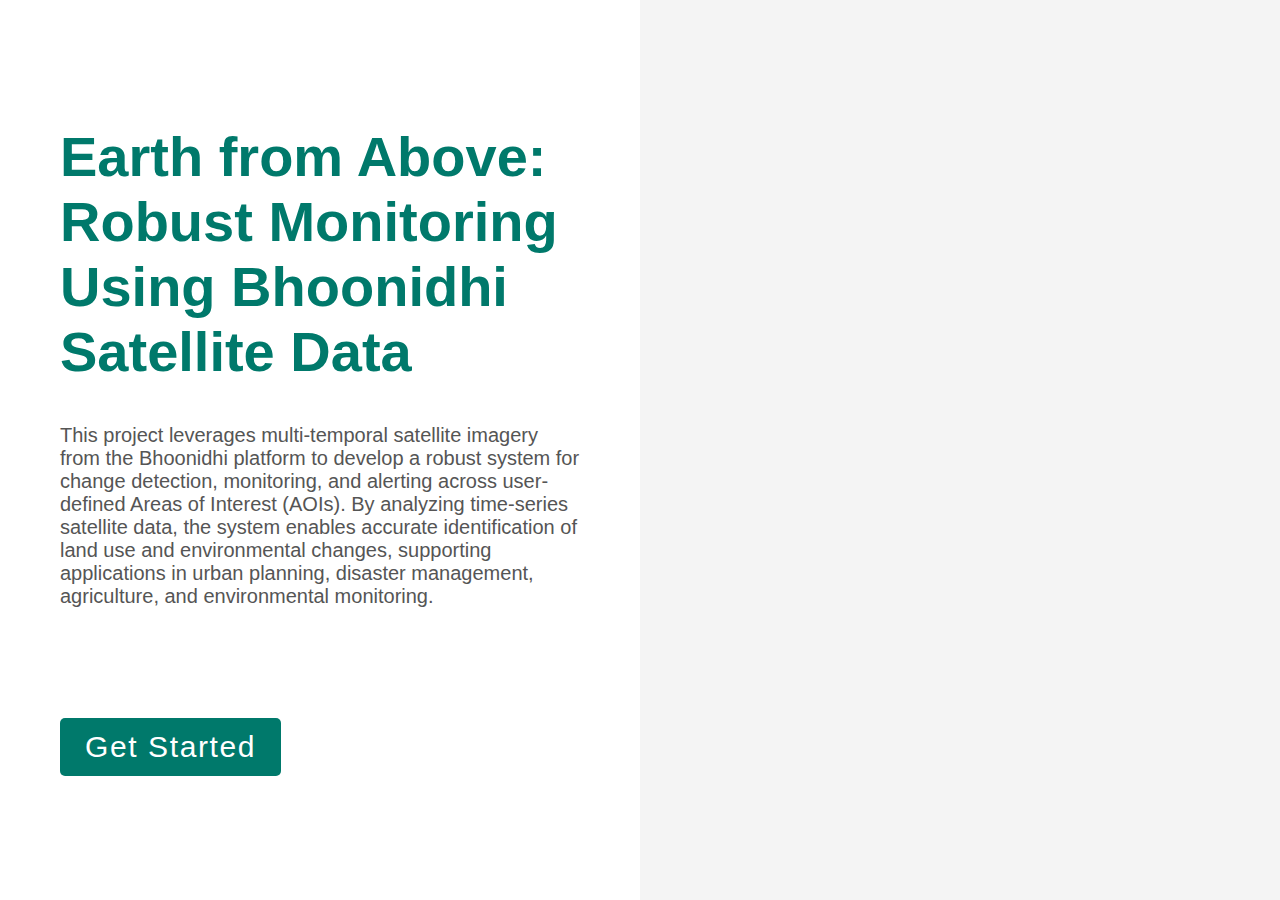
<file: project/templates/homepage.html>
<!DOCTYPE html>
<html lang="en">
<head>
  <meta charset="UTF-8" />
  <meta name="viewport" content="width=device-width, initial-scale=1.0"/>
  <title>Landing Section</title>
  <script>
    function start(){
      windows.location.href ="index.html";
    }
  </script>
  <style>
    * {
      box-sizing: border-box;
      margin: 0;
      padding: 0;
    }

    body {
      font-family: Arial, sans-serif;
      background-color: #f4f4f4;
    }

    .landing {
      display: grid;
      grid-template-columns: repeat(2, 1fr);
      min-height: 100vh;
    }

    .content {
      display: flex;
      flex-direction: column;
      justify-content: center;
      align-items: flex-start;
      padding: 60px;
      background-color: #ffffff;
    }

    .content h1 {
      font-size: 56px;
      margin-bottom: 20px;
      color: #00796b;
    }

    .content p {
      font-size: 20px;
      margin-top: 20px;
      margin-bottom: 30px;
      color: #555;
    }

    .btn{
      margin-top: 80px;
    }

    .content button {
      padding: 12px 25px;
      background-color: #00796b;
      color: white;
      border: none;
      border-radius: 5px;
      font-size: 30px;
      letter-spacing: 0.1rem;
      cursor: pointer;
      transition: background 0.3s ease;
    }

    .content button:hover {
      background-color: #004d40;
      box-shadow: 0 8px 10px rgba(0,0,0,0.35);
    }

    .image {
      background-image: url("https://images.immediate.co.uk/production/volatile/sites/7/2018/02/Earth-from-space-1-64e9a7c.jpg?quality=90&resize=980,654");
      background-size: cover;
      background-position: center;
    }

    @media (max-width: 768px) {
      .landing {
        grid-template-columns: 1fr;
      }

      .content {
        align-items: center;
        text-align: center;
      }
    }
  </style>
</head>
<body>

  <div class="landing">
    <div class="content">
      <h1>Earth from Above: Robust Monitoring Using Bhoonidhi Satellite Data</h1>

      
      <p>This project leverages multi-temporal satellite imagery from the Bhoonidhi platform to develop a robust system for change detection, monitoring, and alerting across user-defined Areas of Interest (AOIs). By analyzing time-series satellite data, the system enables accurate identification of land use and environmental changes, supporting applications in urban planning, disaster management, agriculture, and environmental monitoring.

</p>

  <div class="btn">
    <button onclick="window.location.href='index.html'">Get Started
      </button>
  </div>
      
    </div>
    <div class="image"></div>
  </div>

</body>
</html>
</file>
